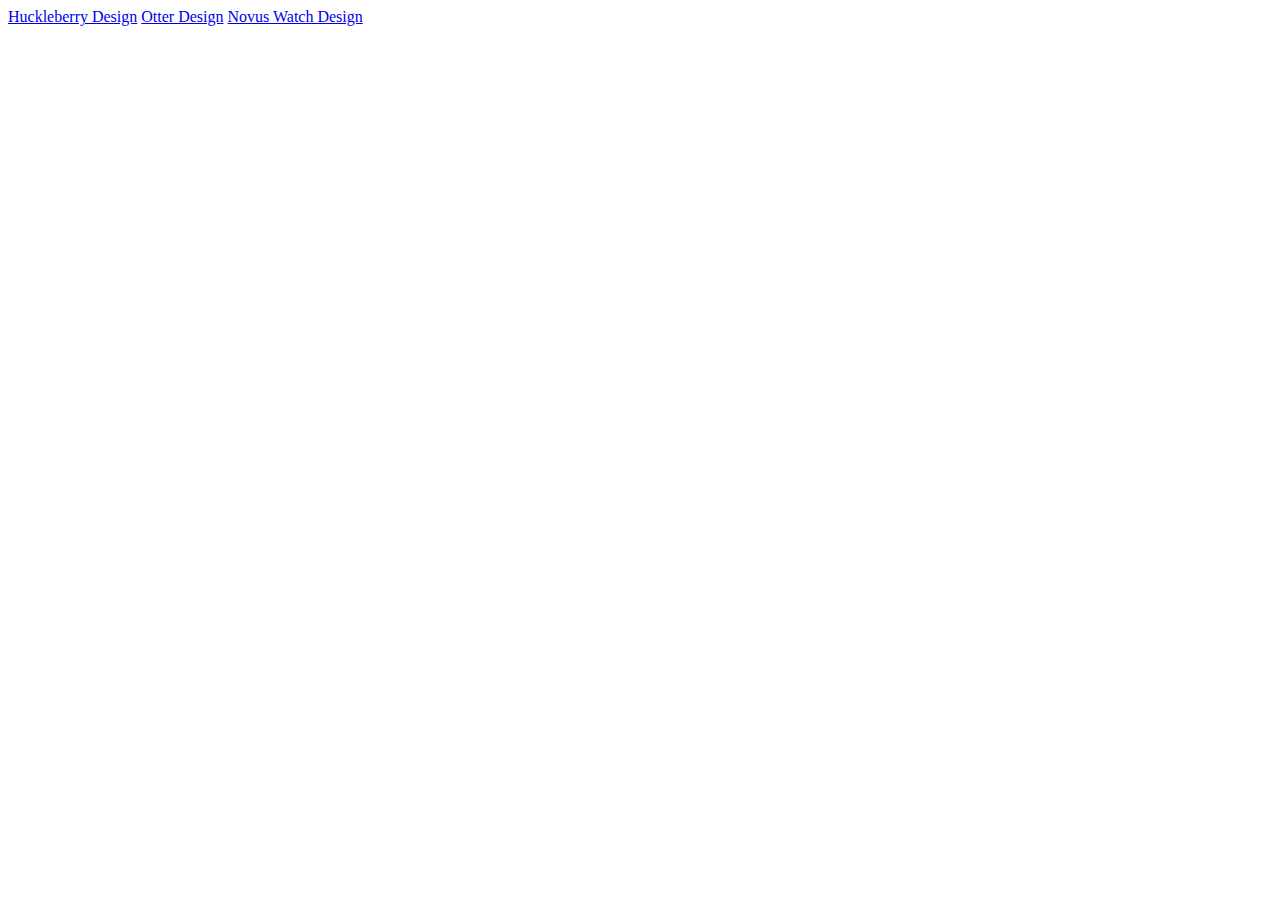
<file: index.html>
<!DOCTYPE html>
<html lang="en">
<head>
    <meta charset="UTF-8">
    <meta name="viewport" content="width=device-width, initial-scale=1.0">
    <title>My CSS Assignments</title>
</head>
<body>
    <a href="./Huckleberry.html">Huckleberry Design</a>
    <a href="./otter.html">Otter Design</a>
    <a href="./novus.html">Novus Watch Design</a>


</body>
</html>
</file>
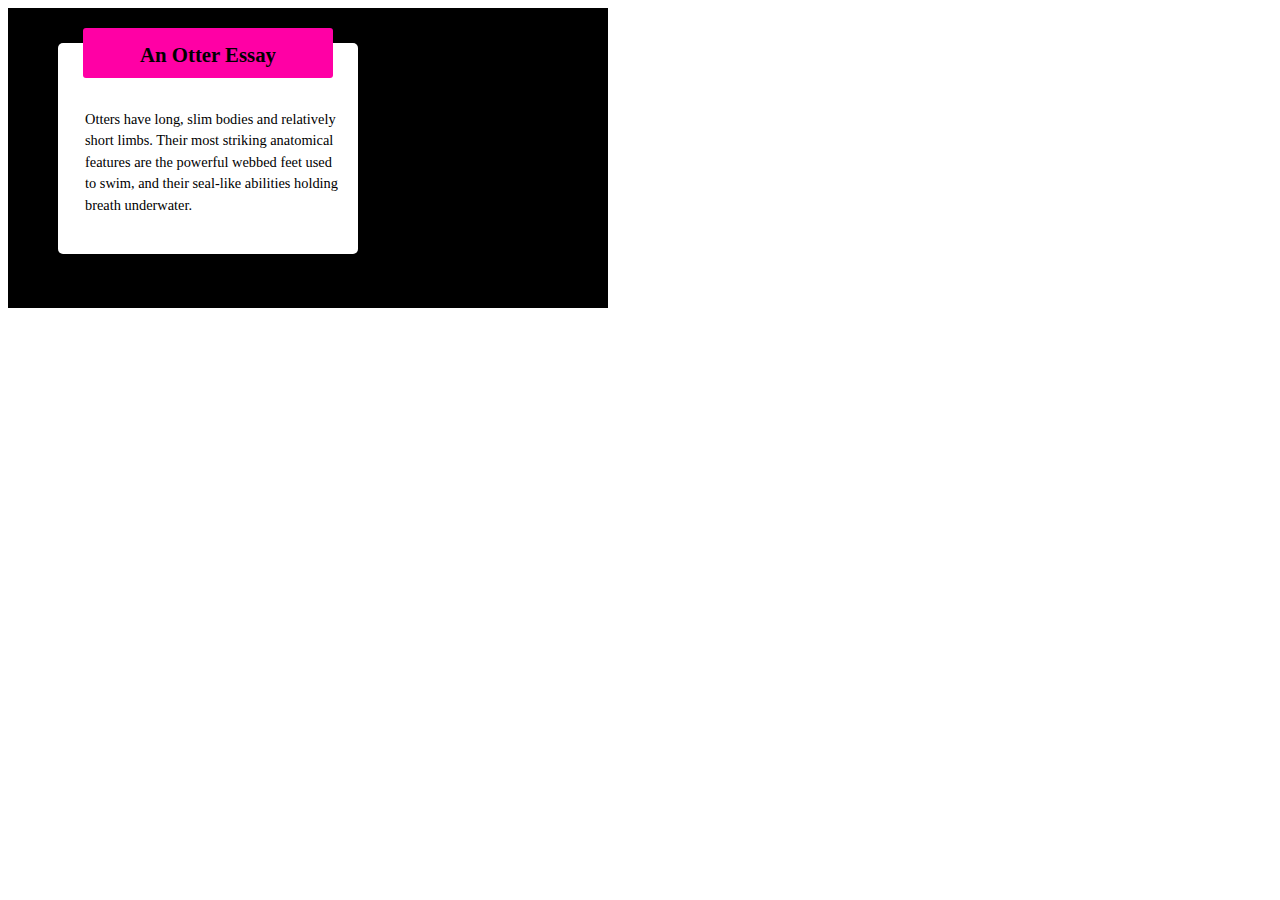
<file: Assignment1otter.html>
<!DOCTYPE html>
<html lang="en">
<head>
    <meta charset="UTF-8">
    <meta name="viewport" content="width=device-width, initial-scale=1.0">
    <title>Otter Design</title>
    <link rel="stylesheet" href="./otter.css">
</head>
<body>
    <div>
        <div class="otter"> 
            <p>An Otter Essay</p>
        </div>
        <div class="Xters">
        <p>
            Otters have long, slim bodies and relatively short limbs.
            Their most striking anatomical features are the powerful webbed feet used to swim, and their seal-like abilities
            holding breath underwater.
        </p>
        </div>
    </div>
</body>
</html>
</file>
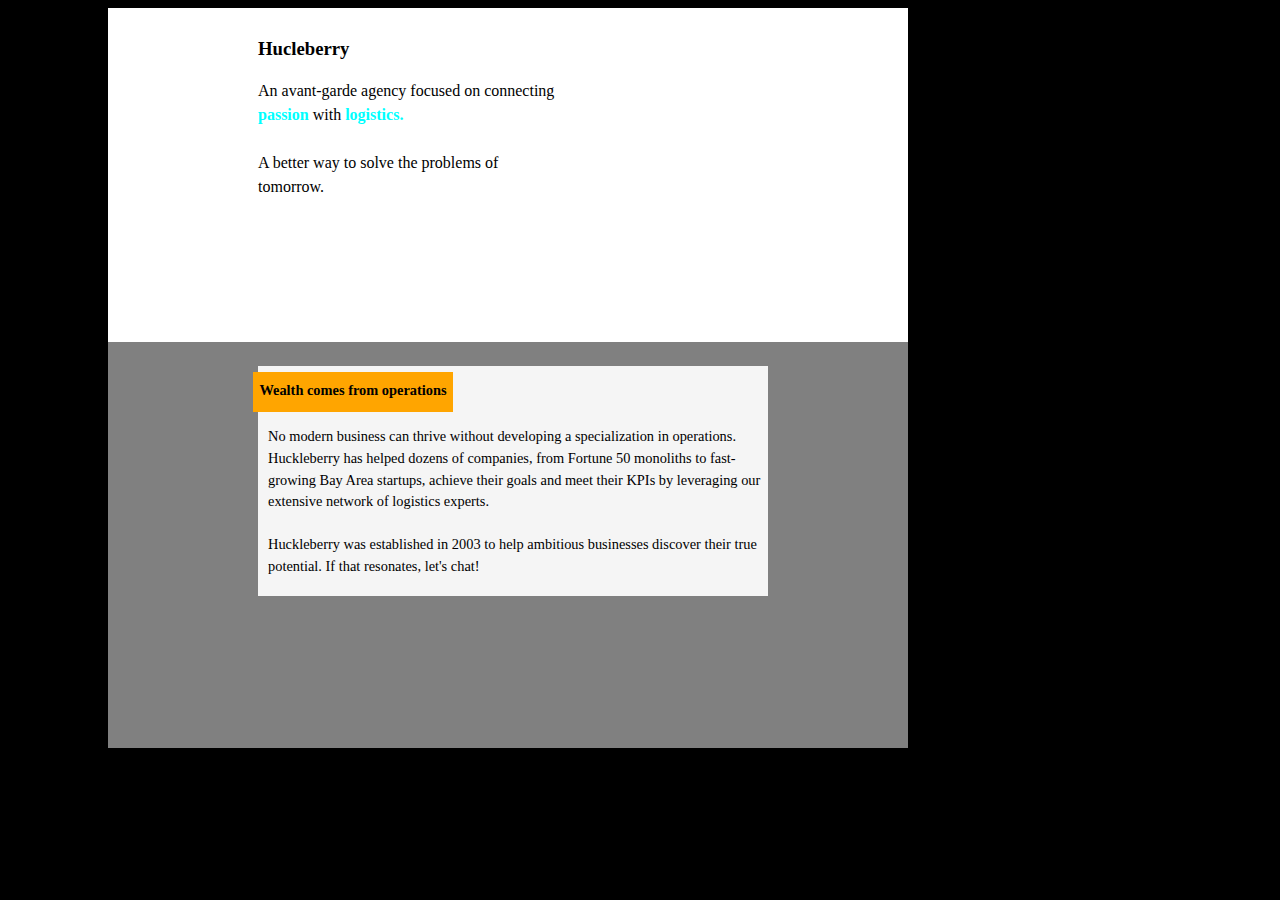
<file: Assignment2Huckleberry.html>
<!DOCTYPE html>
<html lang="en">
<head>
    <meta charset="UTF-8">
    <meta name="viewport" content="width=device-width, initial-scale=1.0">
    <title>Document</title>
      <link href="./Huckleberry.css" rel="stylesheet">


</head>
<body>
    <div class="card" >
        <div class="card-body1">
          <div>
            <h3>Hucleberry</h3>
            <p>
                An avant-garde agency focused on connecting <span>passion</span> with <span>logistics.</span>
              <br>
              <br>
                A better way to solve the problems of tomorrow.
            </p>
          </div>
        </div>
        <div class="card-body2">
        <div class="card-title">Wealth comes from operations</div>
        <div>
            <p class="card-text">No modern business can thrive without developing a specialization in operations. 
                Huckleberry has helped dozens of companies, from Fortune 50 monoliths to 
                fast-growing Bay Area startups, achieve their goals and meet their KPIs by leveraging our 
                extensive network of logistics experts.
                <br>
                <br>
                Huckleberry was established in 2003 to help ambitious businesses discover their true 
                potential. If that resonates, let's chat!
              </p>
        </div>
        </div>
        </div>
      </div>




    </div>
</body>
</html>
</file>
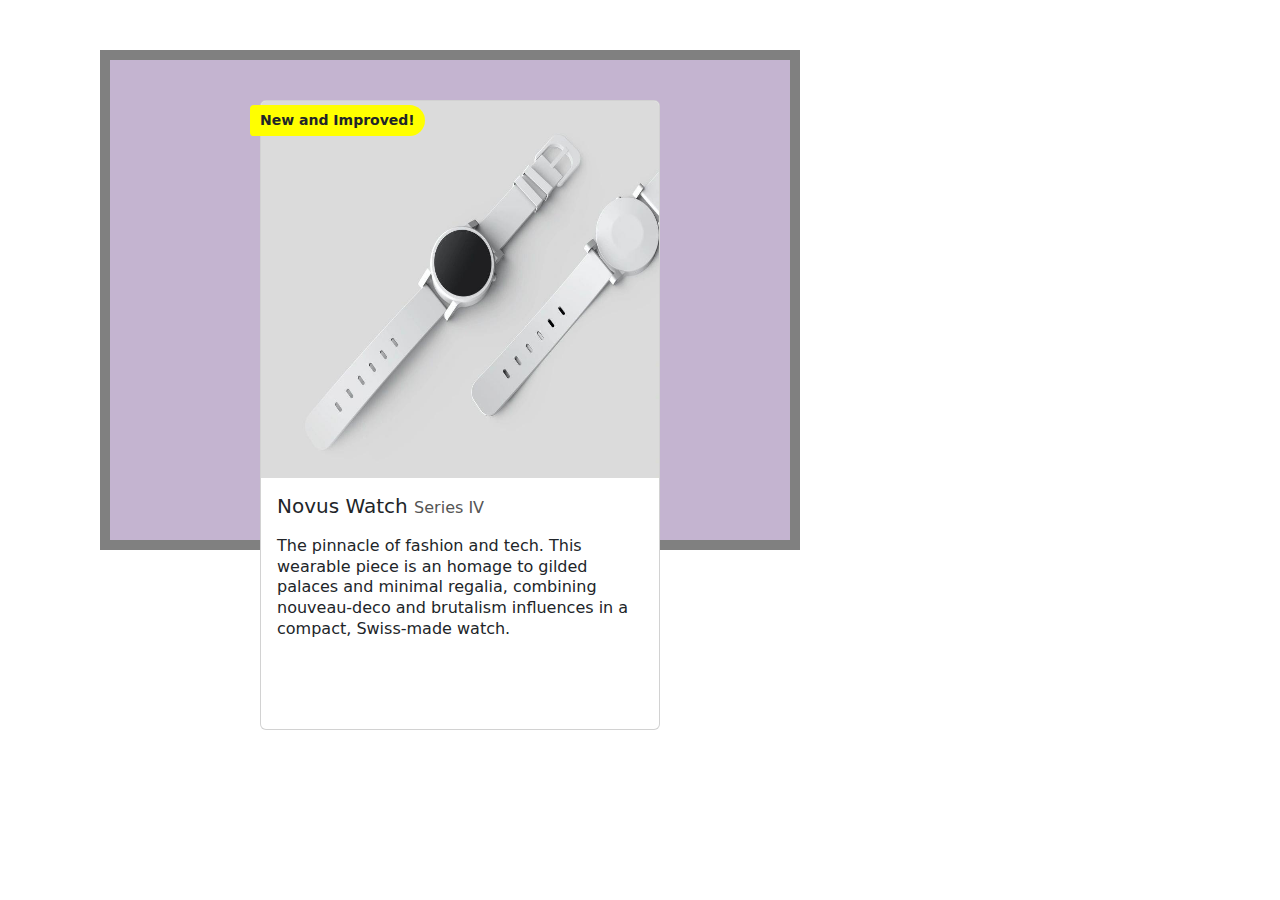
<file: Assignment3novus.html>
<!DOCTYPE html>
<html lang="en">
<head>
    <meta charset="UTF-8">
    <meta name="viewport" content="width=device-width, initial-scale=1.0">
    <title>Document</title>

    <link href="https://cdn.jsdelivr.net/npm/bootstrap@5.3.3/dist/css/bootstrap.min.css" rel="stylesheet" integrity="sha384-QWTKZyjpPEjISv5WaRU9OFeRpok6YctnYmDr5pNlyT2bRjXh0JMhjY6hW+ALEwIH" crossorigin="anonymous">

    <link href="./novus.css" rel="stylesheet">
</head>
<body>
    <div class="main-body"> 
        <div class="subtext"> New and Improved!</div>
        <div class="card">
            
            <img src="./Novus.jpeg" class="card-img-top" alt="..."> 
            <div class="card-body">
              <h5 class="card-title">Novus Watch <span> Series IV</span></h5>
              <div class="card-text">The pinnacle of fashion and tech. This wearable piece is an homage to gilded palaces and minimal regalia, combining nouveau-deco and brutalism influences in a compact, Swiss-made watch.</div>
            </div>
          </div>
        </div>



</body>
</html>
</file>
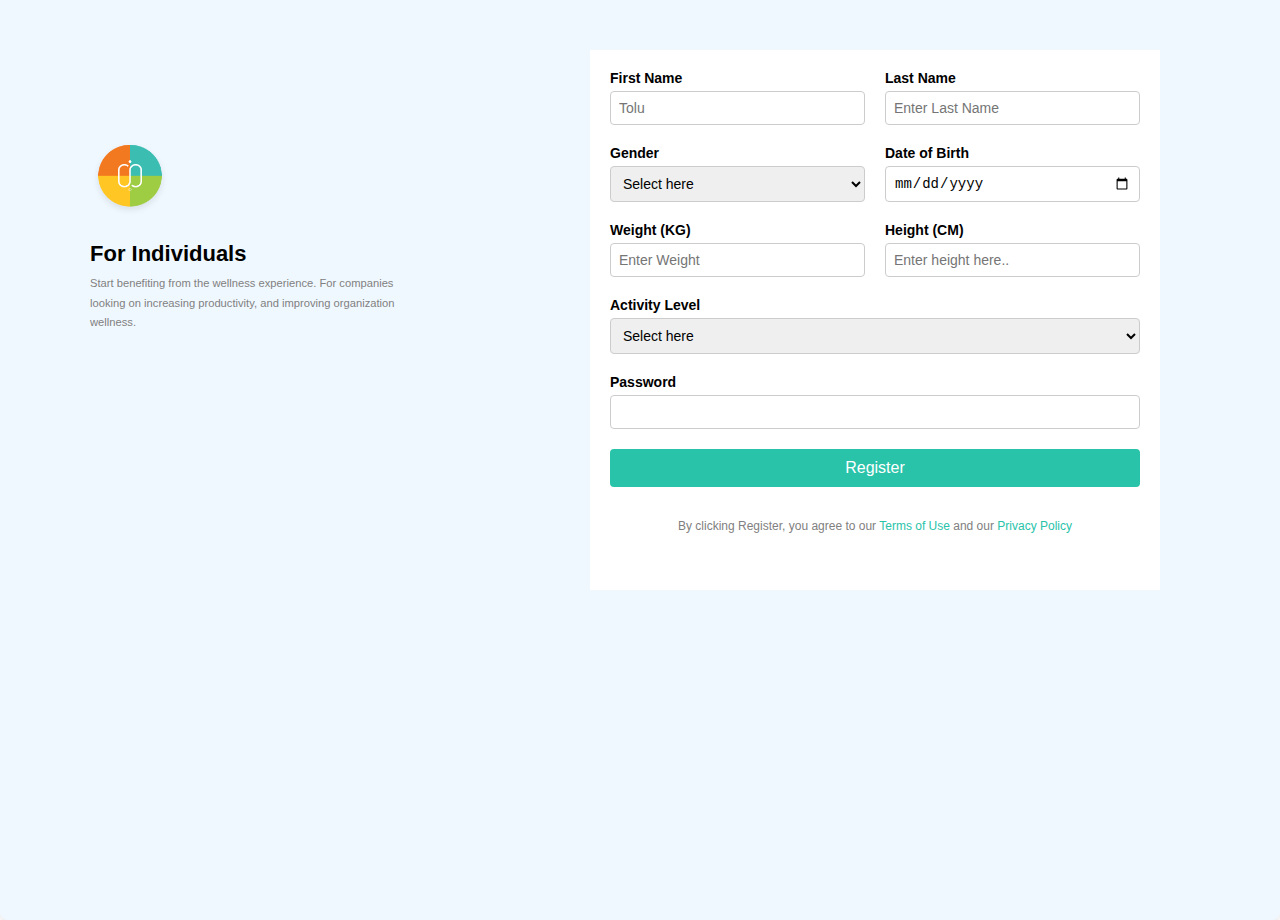
<file: Assignment4Training.html>
<!DOCTYPE html>
<html lang="en">
<head>
    <meta charset="UTF-8">
    <meta name="viewport" content="width=device-width, initial-scale=1.0">
    <title>Sign Up</title>
    <link rel="stylesheet" href="./form.css">
</head>
<body>
    <div class="container">
        <div class="left-section">
            <img src="./Logo.png">
            <h2>For Individuals</h2>
            <p>Start benefiting from the wellness experience. For companies looking on increasing productivity, and improving organization wellness.</p>
        </div>
        <div class="form-container">
            <form>
                <div class="form-group">
                    <label for="first-name">First Name</label>
                    <input type="text" id="first-name" placeholder="Tolu">
                </div>
                <div class="form-group">
                    <label for="last-name">Last Name</label>
                    <input type="text" id="last-name" placeholder="Enter Last Name">
                </div>
                <div class="form-group">
                    <label for="gender">Gender</label>
                    <select id="gender">
                        <option value="" disabled selected>Select here</option>
                                <option value="male">Male</option>
                                <option value="female">Female</option>
                                <option value="other">Other</option>
                    </select>
                </div>
                <div class="form-group">
                    <label for="dob">Date of Birth</label>
                    <input type="date" id="dob">
                </div>
                <div class="form-group">
                    <label for="weight">Weight (KG)</label>
                    <input type="text" id="weight" placeholder="Enter Weight">
                </div>
                <div class="form-group">
                    <label for="height">Height (CM)</label>
                    <input type="text" id="height" placeholder="Enter height here..">
                </div>
                <div class="form-group" style="grid-column: span 2;">
                    <label for="activity">Activity Level</label>
                    <select id="activity">
                        <option>Select here</option>
                    </select>
                </div>
                <div class="form-group" style="grid-column: span 2;">
                    <label for="password">Password</label>
                    <input type="password" id="password">
                </div>
                <button type="submit" class="register-btn">Register</button>
                <p class="terms">By clicking Register, you agree to our <a href="#">Terms of Use</a> and our <a href="#">Privacy Policy</a></p>
            </form>
        </div>
    </div>
</body>
</html>
</file>
<file: otter.css>
.otter {
    background-color: #ff00a5;
    text-align: center;
    height: 50px;
    width: 250px;
    margin-top: 20px;
    margin-left: 75px;
    position: absolute;
    z-index: 1;
    border-radius: 3px;
}



.Xters {
    background-color: white;
    width: 300px;
    height: 160px;
    position: absolute;
    margin-top: 35px;
    margin-left: 50px;
    padding-top: 4%;
    border-radius: 5px;
}

.Xters p {
    padding-left: 9%;
    padding-right: 6%; 
    line-height: 1.5;
    font-size: 0.9rem;
}

.otter p {
    font-weight: bold;
    font-size: 1.3rem;
    text-align: center;
    margin-top: 15px;
    font-family: 'Georgia', serif;
}


div {
    background-color: black;
    height: 300px;
    width: 600px
}
</file>
<file: Huckleberry.css>
body {
    background-color: black;
}

.card {
    background-color: white;
    height: 80vh;
    width: 800px;
    position: relative;
    margin-left: 100px;
    
}



.card-body1 {
  height: 45%;
  padding-left: 150px;
  padding-right: 350px;
  padding-top: 10px;
  line-height: 1.5rem;
  text-wrap: wrap;
}


span {
  color: cyan;
  font-weight: bold;
}
.card-body2 {
  height: 55%;
    background-color: grey;
    border-top: 10px solid grey;
    color: white;            
}

.card-title {
  height: 30px;
  width: 200px;
  background-color: orange;
  color: black;
  font-weight: bolder;
  font-size: 0.9rem;
  text-align: center;
  position: absolute;
  padding-top: 10px;
  margin-left: 145px;
  margin-top: 20px;
  z-index: 1;
}

.card-text {
  background-color: whitesmoke;
  position: relative;
  height: 170px;
  width: 500px;
  margin-left: 150px;
  padding-top: 60px;
  padding-left: 10px;
  font-size: 0.9rem;
  text-wrap: wrap;
  line-height: 1.5;
  color: black;
}
</file>
<file: novus.css>
.subtext {
    background-color: yellow;
    position: absolute;
    top: 45px;
    left: 140px;
    padding: 5px 10px;
    font-size: 14px;
    font-weight: bold;
    z-index: 1; /* Ensures it's on top of the image */
    border-radius: 5px 20px 20px 5px;
} 


.card {
    position: relative;
    width: 25rem;
    display: flex;
    height: 70vh;
    margin-top: 40px;
    margin-left: 150px;
    
}

.main-body {
    position: absolute;
    background-color: #C4B4D0;
    width: 700px;
    height: 500px;
    margin-top: 50px;
    margin-left: 100px;
    border: solid gray 10px;
}

img {
    position: relative;
    height: 60%;
}

.card-title span {
    color: #555555;
    font-size: medium;
}

.card-text{
    line-height: 1.3rem;
    padding-top: 10px;
    font-weight: 500;
}
</file>
<file: form.css>
body {
    font-family: Arial, sans-serif;
    background-color: white;
    margin: 0;
    padding: 0;
    display: flex;
    justify-content: center;
    align-items: center;
    height: 100vh;
}

.container {
    display: flex;
    background-color: aliceblue;
    padding: 20px;
    border-radius: 8px;
    box-shadow: 0 4px 8px rgba(0, 0, 0, 0.1);
    width: 1440px;
    height: 100%;
}

.left-section {
    flex: 1;
    padding: 20px;
}

img {
    width: 80px;
    height: 80px;
    border-radius: 50%;
    margin-bottom: 10px;
    margin-top: 120px;
    margin-left: 50px;
}

h2 {
    margin: 10px 0;
    font-size: 22px;
}

.left-section > p, .left-section > h2 {
    padding-left: 50px;
    padding-inline-end: 150px;
    line-height: 1.2rem;
}

p {
    font-size: 0.7rem;
    color: gray;
}

.form-container {
    flex: 1;
    padding: 20px;
    margin-top: 50px;
    margin-right: 100px;
    background-color: white;
    Width: 580px;
    Height: 500px;
}

form {
    display: grid;
    grid-template-columns: 1fr 1fr;
    gap: 20px;
}

.form-group {
    display: flex;
    flex-direction: column;
}

label {
    font-size: 14px;
    font-weight: bold;
    margin-bottom: 5px;
}

input, select {
    padding: 8px;
    border: 1px solid #ccc;
    border-radius: 4px;
    font-size: 14px;
}

.register-btn {
    grid-column: span 2;
    background-color: #28c3a9;
    color: white;
    padding: 10px;
    border: none;
    border-radius: 4px;
    font-size: 16px;
    cursor: pointer;
}

.register-btn:hover {
    background-color: #1ea08b;
}


.terms {
    grid-column: span 2;
    font-size: 12px;
    text-align: center;
    color: gray;
}

.terms a {
    color: #28c3a9;
    text-decoration: none;
}

@media (max-width: 600px) {
* {
    margin: 0;
    padding: 0;

}

body {
    font-family: Arial, sans-serif;
    background-color: #f0f8ff;
    
}

.container {
    display: flex;
    flex-direction: column;
    max-width: 600px;
    height: 100vh;
    position: relative;
}

.left-section {
    position: relative;
    width: 600px;
}

img {
    width: 40px;
    height: 40px;
    border-radius: 50%;
}

h2 {
    font-size: 24px;
    color: #000;
}

p {
    font-size: 14px;
    color: gray;
}

.form-container {
    position: relative;
    width: 60%;
    height: 800px;
    background-color: white;
    padding: 5px;
    padding-left: 10px;
    margin-left: 70px;
    border-radius: 8px;
    box-shadow: 0 4px 8px rgba(0, 0, 0, 0.1);
}

form {
    display: flex;
    flex-direction: column;
    gap: 15px;
    
}

label {
    font-size: 14px;
    font-weight: bold;
}

input, select {
    padding: 10px;
    border: 1px solid #ccc;
    border-radius: 4px;
    font-size: 14px;
    width: 80%;
}

button.register-btn {
    background-color: #28c3a9;
    color: white;
    padding: 12px;
    border: none;
    border-radius: 4px;
    font-size: 16px;
    cursor: pointer;
    width: 80%;
}

button.register-btn:hover {
    background-color: #1ea08b;
}

.terms {
    font-size: 12px;
    text-align: center;
    color: gray;
}

.terms a {
    color: #28c3a9;
    text-decoration: none;
}
}
</file>
